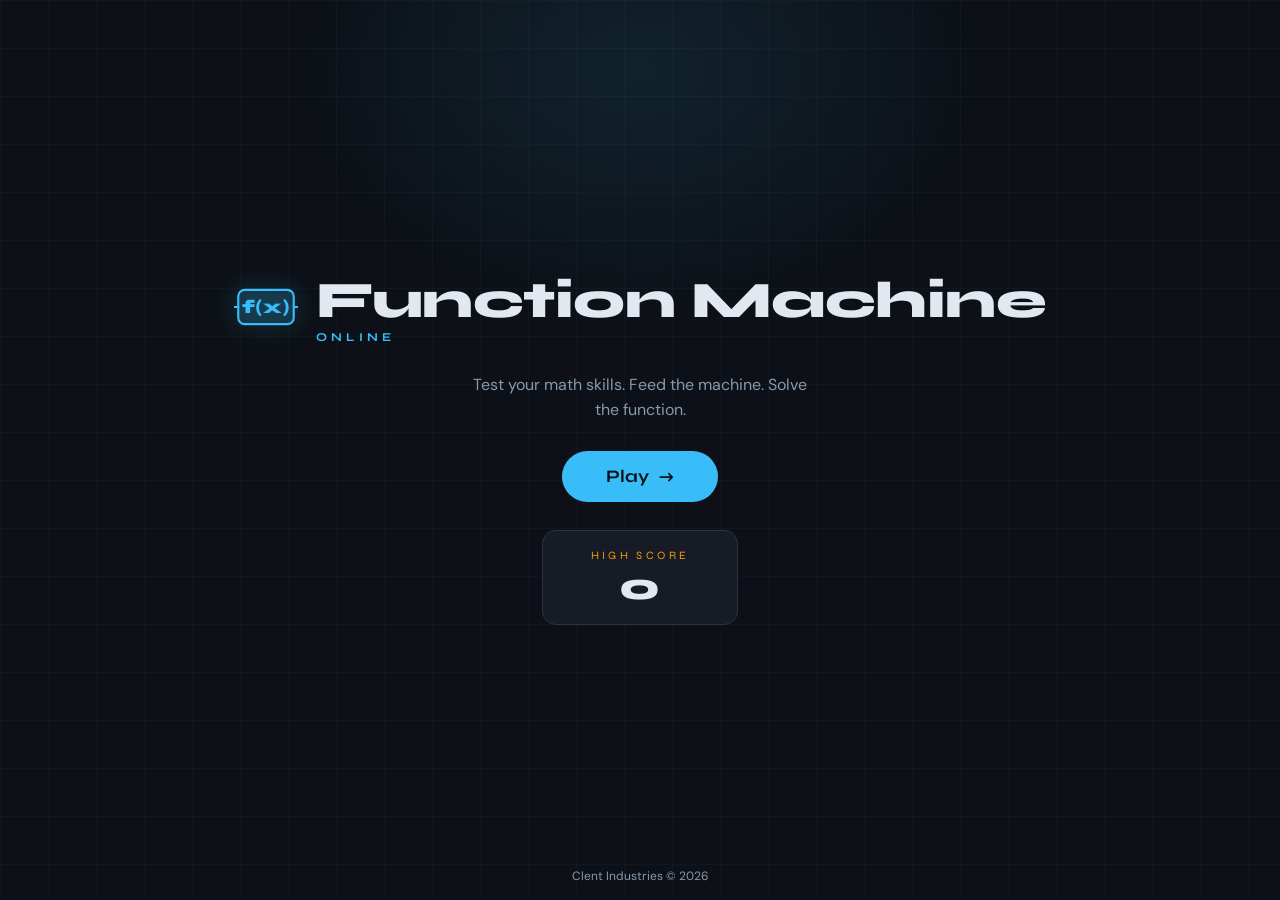
<file: index.html>
<!DOCTYPE html>
<html lang="en">
<head>
  <meta charset="UTF-8" />
  <meta name="viewport" content="width=device-width, initial-scale=1.0"/>
  <title>Function Machine Online</title>
  <link rel="stylesheet" href="styles/style.css" />
  <link href="https://fonts.googleapis.com/css2?family=Syne:wght@400;700;800&family=DM+Sans:wght@300;400;500&display=swap" rel="stylesheet"/>
</head>
<body class="menu-page">

  <div class="bg-grid"></div>
  <div class="bg-glow"></div>

  <main class="menu-container">
    <div class="logo-wrap">
      <div class="logo-icon">
        <svg viewBox="0 0 60 60" fill="none" xmlns="http://www.w3.org/2000/svg">
          <rect x="4" y="14" width="52" height="32" rx="6" fill="var(--accent)" opacity="0.15"/>
          <rect x="4" y="14" width="52" height="32" rx="6" stroke="var(--accent)" stroke-width="2"/>
          <text x="30" y="36" text-anchor="middle" font-family="Syne" font-weight="800" font-size="18" fill="var(--accent)">f(x)</text>
          <path d="M56 30 L64 30" stroke="var(--accent)" stroke-width="2" stroke-linecap="round"/>
          <path d="M-4 30 L4 30" stroke="var(--accent)" stroke-width="2" stroke-linecap="round"/>
        </svg>
      </div>
      <div class="title-block">
        <h1 class="game-title">Function Machine</h1>
        <span class="game-subtitle">ONLINE</span>
      </div>
    </div>

    <p class="tagline">Test your math skills. Feed the machine. Solve the function.</p>

    <button class="play-btn" id="playBtn" onclick="startGame()">
      <span class="btn-text">Play</span>
      <span class="btn-arrow">→</span>
    </button>

    <div class="highscore-card" id="highscoreCard">
      <span class="hs-label">HIGH SCORE</span>
      <span class="hs-value" id="highscoreDisplay">0</span>
    </div>
  </main>

  <footer class="menu-footer">
    <span>Clent Industries &copy; 2026</span>
  </footer>

  <script src="javascript/menu.js"></script>
</body>
</html>
</file>
<file: styles/style.css>
/* =========================================================
   FUNCTION MACHINE ONLINE — style.css
   Color palette: Deep navy + warm teal + soft amber
   ========================================================= */

@import url('https://fonts.googleapis.com/css2?family=Syne:wght@400;700;800&family=DM+Sans:wght@300;400;500&display=swap');

/* ── Variables ─────────────────────────────────────────── */
:root {
  --bg:        #0d1117;
  --surface:   #161b26;
  --surface2:  #1e2636;
  --border:    #2a3347;
  --accent:    #38bdf8;   /* sky teal */
  --accent2:   #f59e0b;   /* amber */
  --accent3:   #34d399;   /* mint green */
  --danger:    #f87171;
  --text:      #e2e8f0;
  --text-muted:#8899aa;
  --radius:    14px;
  --radius-lg: 22px;
  --shadow:    0 8px 32px rgba(0,0,0,0.45);
}

/* ── Reset ─────────────────────────────────────────────── */
*, *::before, *::after { box-sizing: border-box; margin: 0; padding: 0; }

html { font-size: 16px; scroll-behavior: smooth; }

body {
  font-family: 'DM Sans', sans-serif;
  background: var(--bg);
  color: var(--text);
  min-height: 100vh;
  overflow-x: hidden;
}

/* ── Shared Background ─────────────────────────────────── */
.bg-grid {
  position: fixed;
  inset: 0;
  background-image:
    linear-gradient(rgba(56,189,248,0.04) 1px, transparent 1px),
    linear-gradient(90deg, rgba(56,189,248,0.04) 1px, transparent 1px);
  background-size: 48px 48px;
  pointer-events: none;
  z-index: 0;
}

.bg-glow {
  position: fixed;
  top: -20%;
  left: 50%;
  transform: translateX(-50%);
  width: 700px;
  height: 500px;
  background: radial-gradient(ellipse, rgba(56,189,248,0.10) 0%, transparent 70%);
  pointer-events: none;
  z-index: 0;
}

/* =========================================================
   MENU PAGE
   ========================================================= */

.menu-page {
  display: flex;
  flex-direction: column;
  align-items: center;
  justify-content: center;
  min-height: 100vh;
  background: var(--bg);
}

.menu-container {
  position: relative;
  z-index: 1;
  display: flex;
  flex-direction: column;
  align-items: center;
  gap: 28px;
  padding: 48px 32px;
  text-align: center;
  animation: fadeUp 0.7s ease both;
}

/* Logo + Title */
.logo-wrap {
  display: flex;
  align-items: center;
  gap: 18px;
}

.logo-icon svg {
  width: 64px;
  height: 64px;
  filter: drop-shadow(0 0 12px rgba(56,189,248,0.4));
  animation: pulse-glow 3s ease-in-out infinite;
}

.title-block {
  display: flex;
  flex-direction: column;
  align-items: flex-start;
}

.game-title {
  font-family: 'Syne', sans-serif;
  font-weight: 800;
  font-size: clamp(2rem, 5vw, 3.2rem);
  color: var(--text);
  line-height: 1;
  letter-spacing: -0.5px;
}

.game-subtitle {
  font-family: 'Syne', sans-serif;
  font-weight: 700;
  font-size: 0.75rem;
  letter-spacing: 0.35em;
  color: var(--accent);
  text-transform: uppercase;
  margin-top: 4px;
}

/* Tagline */
.tagline {
  font-size: 1rem;
  color: var(--text-muted);
  max-width: 360px;
  line-height: 1.6;
}

/* Play Button */
.play-btn {
  display: inline-flex;
  align-items: center;
  gap: 10px;
  padding: 15px 44px;
  background: var(--accent);
  color: #0d1117;
  border: none;
  border-radius: 50px;
  font-family: 'Syne', sans-serif;
  font-weight: 700;
  font-size: 1.1rem;
  cursor: pointer;
  transition: transform 0.18s ease, box-shadow 0.18s ease, background 0.18s ease;
  box-shadow: 0 0 0 0 rgba(56,189,248,0.5);
  position: relative;
  overflow: hidden;
}

.play-btn::before {
  content: '';
  position: absolute;
  inset: 0;
  background: rgba(255,255,255,0.12);
  opacity: 0;
  transition: opacity 0.2s;
}

.play-btn:hover {
  transform: translateY(-3px);
  box-shadow: 0 6px 28px rgba(56,189,248,0.45);
}
.play-btn:hover::before { opacity: 1; }
.play-btn:active { transform: translateY(0); }

.play-btn.small {
  padding: 12px 32px;
  font-size: 0.95rem;
}

.btn-arrow {
  transition: transform 0.2s ease;
  display: inline-block;
}
.play-btn:hover .btn-arrow { transform: translateX(4px); }

/* Highscore Card */
.highscore-card {
  display: flex;
  flex-direction: column;
  align-items: center;
  gap: 6px;
  background: var(--surface);
  border: 1px solid var(--border);
  border-radius: var(--radius);
  padding: 18px 48px;
  animation: fadeUp 0.9s ease both;
}

.hs-label {
  font-family: 'Syne', sans-serif;
  font-size: 0.7rem;
  letter-spacing: 0.3em;
  color: var(--accent2);
  text-transform: uppercase;
}

.hs-value {
  font-family: 'Syne', sans-serif;
  font-weight: 800;
  font-size: 2.4rem;
  color: var(--text);
  line-height: 1;
}

/* Footer */
.menu-footer {
  position: fixed;
  bottom: 16px;
  left: 0; right: 0;
  text-align: center;
  font-size: 0.75rem;
  color: var(--text-muted);
  z-index: 1;
}


/* =========================================================
   GAME PAGE
   ========================================================= */

.game-page {
  min-height: 100vh;
  background: var(--bg);
  display: flex;
  flex-direction: column;
}

/* HUD */
.game-hud {
  position: relative;
  z-index: 10;
  display: flex;
  align-items: center;
  justify-content: space-between;
  padding: 14px 28px;
  background: var(--surface);
  border-bottom: 1px solid var(--border);
  backdrop-filter: blur(8px);
}

.back-btn {
  background: transparent;
  border: 1px solid var(--border);
  color: var(--text-muted);
  border-radius: 8px;
  padding: 7px 16px;
  font-family: 'DM Sans', sans-serif;
  font-size: 0.85rem;
  cursor: pointer;
  transition: color 0.2s, border-color 0.2s;
}
.back-btn:hover { color: var(--text); border-color: var(--accent); }

.hud-stats {
  display: flex;
  gap: 14px;
}

.stat-chip {
  display: flex;
  flex-direction: column;
  align-items: center;
  background: var(--surface2);
  border: 1px solid var(--border);
  border-radius: 10px;
  padding: 6px 20px;
  min-width: 80px;
}

.stat-label {
  font-family: 'Syne', sans-serif;
  font-size: 0.6rem;
  letter-spacing: 0.25em;
  color: var(--text-muted);
}

.stat-value {
  font-family: 'Syne', sans-serif;
  font-weight: 800;
  font-size: 1.4rem;
  color: var(--text);
  line-height: 1.2;
  transition: color 0.3s;
}

.timer-chip .stat-value { color: var(--accent3); }
.timer-chip.urgent .stat-value { color: var(--danger); animation: tick 1s steps(1) infinite; }

/* Game Container */
.game-container {
  position: relative;
  z-index: 1;
  flex: 1;
  display: flex;
  flex-direction: column;
  align-items: center;
  justify-content: center;
  gap: 28px;
  padding: 32px 20px 48px;
}

/* Machine Wrapper */
.machine-wrapper {
  width: 100%;
  max-width: 600px;
}

.machine-card {
  display: flex;
  align-items: center;
  justify-content: center;
  gap: 0;
  animation: slideIn 0.4s cubic-bezier(0.34,1.56,0.64,1) both;
}

.machine-arrow {
  display: flex;
  flex-direction: column;
  align-items: center;
  gap: 4px;
  flex-shrink: 0;
}

.machine-arrow svg {
  width: 80px;
  height: 20px;
}

.arrow-in { padding-right: 4px; }
.arrow-out { padding-left: 4px; }

.input-label, .output-label {
  font-family: 'Syne', sans-serif;
  font-size: 0.8rem;
  font-weight: 700;
  color: var(--accent);
}

.output-label { color: var(--accent2); }

/* Machine Body */
.machine-body {
  background: var(--surface);
  border: 2px solid var(--border);
  border-radius: var(--radius-lg);
  width: 220px;
  height: 160px;
  display: flex;
  align-items: center;
  justify-content: center;
  overflow: hidden;
  position: relative;
  box-shadow: var(--shadow), inset 0 0 40px rgba(56,189,248,0.05);
  transition: border-color 0.3s;
}
.machine-body:hover { border-color: var(--accent); }

.machine-placeholder {
  display: flex;
  flex-direction: column;
  align-items: center;
  gap: 6px;
}

.func-label {
  font-family: 'DM Sans', sans-serif;
  font-size: 0.75rem;
  color: var(--text-muted);
}

.func-rule {
  font-family: 'Syne', sans-serif;
  font-weight: 800;
  font-size: 1.6rem;
  color: var(--accent);
  letter-spacing: -0.5px;
}

#machineImg {
  width: 100%;
  height: 100%;
  object-fit: cover;
  border-radius: calc(var(--radius-lg) - 2px);
}

/* Input Area */
.input-area {
  display: flex;
  flex-direction: column;
  align-items: center;
  gap: 10px;
  width: 100%;
  max-width: 460px;
}

.input-hint {
  font-size: 0.82rem;
  color: var(--text-muted);
}

.input-row {
  display: flex;
  gap: 10px;
  width: 100%;
}

.answer-input {
  flex: 1;
  background: var(--surface);
  border: 1.5px solid var(--border);
  border-radius: var(--radius);
  color: var(--text);
  font-family: 'Syne', sans-serif;
  font-weight: 700;
  font-size: 1.15rem;
  padding: 13px 18px;
  outline: none;
  transition: border-color 0.2s, box-shadow 0.2s;
  appearance: textfield;
  -moz-appearance: textfield;
}
.answer-input::-webkit-inner-spin-button,
.answer-input::-webkit-outer-spin-button { -webkit-appearance: none; }

.answer-input:focus {
  border-color: var(--accent);
  box-shadow: 0 0 0 3px rgba(56,189,248,0.15);
}

.answer-input.correct { border-color: var(--accent3); box-shadow: 0 0 0 3px rgba(52,211,153,0.2); }
.answer-input.wrong   { border-color: var(--danger);  box-shadow: 0 0 0 3px rgba(248,113,113,0.2); }

.submit-btn {
  background: var(--accent);
  color: #0d1117;
  border: none;
  border-radius: var(--radius);
  font-family: 'Syne', sans-serif;
  font-weight: 700;
  font-size: 0.95rem;
  padding: 13px 28px;
  cursor: pointer;
  transition: transform 0.15s, box-shadow 0.15s, background 0.2s;
  white-space: nowrap;
}
.submit-btn:hover {
  transform: translateY(-2px);
  box-shadow: 0 4px 18px rgba(56,189,248,0.4);
}
.submit-btn:active { transform: translateY(0); }
.submit-btn:disabled { opacity: 0.5; cursor: not-allowed; }

/* Feedback */
.feedback-msg {
  font-family: 'Syne', sans-serif;
  font-weight: 700;
  font-size: 0.9rem;
  min-height: 22px;
  transition: all 0.3s;
  letter-spacing: 0.05em;
}
.feedback-msg.correct { color: var(--accent3); }
.feedback-msg.wrong   { color: var(--danger); }

/* Question Counter */
.question-counter {
  font-size: 0.78rem;
  color: var(--text-muted);
  letter-spacing: 0.05em;
}


/* =========================================================
   GAME OVER OVERLAY
   ========================================================= */

.overlay {
  position: fixed;
  inset: 0;
  background: rgba(13,17,23,0.85);
  backdrop-filter: blur(6px);
  display: flex;
  align-items: center;
  justify-content: center;
  z-index: 100;
  opacity: 0;
  pointer-events: none;
  transition: opacity 0.4s ease;
}

.overlay.active {
  opacity: 1;
  pointer-events: all;
}

.overlay-card {
  background: var(--surface);
  border: 1px solid var(--border);
  border-radius: var(--radius-lg);
  padding: 44px 48px;
  text-align: center;
  display: flex;
  flex-direction: column;
  align-items: center;
  gap: 20px;
  box-shadow: var(--shadow);
  transform: scale(0.9);
  transition: transform 0.4s cubic-bezier(0.34,1.56,0.64,1);
  max-width: 380px;
  width: 90%;
}

.overlay.active .overlay-card { transform: scale(1); }

.overlay-title {
  font-family: 'Syne', sans-serif;
  font-weight: 800;
  font-size: 1.8rem;
  color: var(--text);
}

.overlay-score {
  display: flex;
  flex-direction: column;
  align-items: center;
  gap: 4px;
}

.ov-label {
  font-size: 0.7rem;
  letter-spacing: 0.3em;
  text-transform: uppercase;
  color: var(--text-muted);
}

.ov-value {
  font-family: 'Syne', sans-serif;
  font-weight: 800;
  font-size: 3rem;
  color: var(--accent);
  line-height: 1;
}

.ov-hs-label {
  font-size: 0.85rem;
  color: var(--accent2);
  font-family: 'Syne', sans-serif;
  font-weight: 700;
}

.overlay-btns {
  display: flex;
  flex-direction: column;
  gap: 10px;
  width: 100%;
  align-items: center;
}

.back-btn-lg {
  background: transparent;
  border: 1.5px solid var(--border);
  color: var(--text-muted);
  border-radius: 50px;
  padding: 11px 36px;
  font-family: 'Syne', sans-serif;
  font-weight: 700;
  font-size: 0.9rem;
  cursor: pointer;
  transition: color 0.2s, border-color 0.2s;
}
.back-btn-lg:hover { color: var(--text); border-color: var(--accent); }


/* =========================================================
   ANIMATIONS
   ========================================================= */

@keyframes fadeUp {
  from { opacity: 0; transform: translateY(24px); }
  to   { opacity: 1; transform: translateY(0); }
}

@keyframes slideIn {
  from { opacity: 0; transform: translateY(30px) scale(0.95); }
  to   { opacity: 1; transform: translateY(0) scale(1); }
}

@keyframes pulse-glow {
  0%, 100% { filter: drop-shadow(0 0 10px rgba(56,189,248,0.35)); }
  50%       { filter: drop-shadow(0 0 22px rgba(56,189,248,0.65)); }
}

@keyframes tick {
  0%  { opacity: 1; }
  50% { opacity: 0.4; }
}

@keyframes shake {
  0%, 100% { transform: translateX(0); }
  20%       { transform: translateX(-8px); }
  40%       { transform: translateX(8px); }
  60%       { transform: translateX(-6px); }
  80%       { transform: translateX(6px); }
}

@keyframes pop {
  0%   { transform: scale(1); }
  50%  { transform: scale(1.12); }
  100% { transform: scale(1); }
}

.shake  { animation: shake 0.4s ease; }
.pop    { animation: pop 0.3s ease; }

/* ── Machine swap animation ────────────────────────────── */
.machine-exit {
  animation: machineOut 0.25s ease forwards;
}
.machine-enter {
  animation: machineIn 0.35s cubic-bezier(0.34,1.56,0.64,1) both;
}

@keyframes machineOut {
  to { opacity: 0; transform: scale(0.9) translateY(-10px); }
}
@keyframes machineIn {
  from { opacity: 0; transform: scale(0.85) translateY(20px); }
  to   { opacity: 1; transform: scale(1) translateY(0); }
}

/* =========================================================
   RESPONSIVE — Mobile First
   ========================================================= */

/* ── Tablet & small desktop (max 768px) ─────────────────── */
@media (max-width: 768px) {

  /* Menu */
  .menu-container {
    gap: 22px;
    padding: 36px 24px;
  }

  .logo-wrap {
    flex-direction: column;
    align-items: center;
    gap: 12px;
  }

  .title-block {
    align-items: center;
  }

  .game-title {
    font-size: clamp(1.8rem, 7vw, 2.6rem);
    text-align: center;
  }

  .tagline {
    font-size: 0.92rem;
    max-width: 300px;
  }

  .highscore-card {
    padding: 16px 40px;
  }

  /* Game HUD */
  .game-hud {
    padding: 10px 16px;
  }

  .stat-chip {
    padding: 5px 14px;
    min-width: 68px;
  }

  .stat-value {
    font-size: 1.2rem;
  }

  /* Machine */
  .machine-body {
    width: 190px;
    height: 140px;
  }

  .machine-arrow svg {
    width: 60px;
  }

  /* Input area */
  .input-area {
    max-width: 100%;
    padding: 0 8px;
  }

  /* Overlay */
  .overlay-card {
    padding: 36px 32px;
  }
}

/* ── Phone (max 480px) ──────────────────────────────────── */
@media (max-width: 480px) {

  html {
    font-size: 15px;
  }

  /* Menu page */
  .menu-page {
    justify-content: center;
    padding-bottom: 48px;
  }

  .menu-container {
    gap: 20px;
    padding: 28px 20px 16px;
    width: 100%;
  }

  .logo-icon svg {
    width: 52px;
    height: 52px;
  }

  .game-title {
    font-size: clamp(1.6rem, 8vw, 2.2rem);
  }

  .game-subtitle {
    font-size: 0.65rem;
    letter-spacing: 0.28em;
  }

  .tagline {
    font-size: 0.85rem;
    max-width: 260px;
  }

  .play-btn {
    width: 100%;
    max-width: 280px;
    justify-content: center;
    padding: 14px 32px;
    font-size: 1rem;
  }

  .highscore-card {
    width: 100%;
    max-width: 280px;
    padding: 14px 24px;
  }

  .hs-value {
    font-size: 2rem;
  }

  .menu-footer {
    font-size: 0.68rem;
    bottom: 10px;
  }

  /* Game HUD — tighter on phones */
  .game-hud {
    padding: 8px 12px;
  }

  .back-btn {
    padding: 6px 12px;
    font-size: 0.78rem;
  }

  .hud-stats {
    gap: 8px;
  }

  .stat-chip {
    padding: 4px 10px;
    min-width: 58px;
    border-radius: 8px;
  }

  .stat-label {
    font-size: 0.52rem;
    letter-spacing: 0.18em;
  }

  .stat-value {
    font-size: 1.05rem;
  }

  /* Game container — less vertical gap on small screens */
  .game-container {
    gap: 20px;
    padding: 20px 14px 36px;
    justify-content: flex-start;
    padding-top: 28px;
  }

  /* Machine — shrink arrows and body */
  .machine-wrapper {
    max-width: 100%;
  }

  .machine-card {
    gap: 0;
  }

  .machine-body {
    width: 150px;
    height: 110px;
    border-radius: 14px;
  }

  .machine-arrow svg {
    width: 40px;
    height: 16px;
  }

  .input-label,
  .output-label {
    font-size: 0.68rem;
  }

  .func-label {
    font-size: 0.65rem;
  }

  .func-rule {
    font-size: 1.25rem;
  }

  /* Input area — stack on very small screens */
  .input-area {
    gap: 8px;
    padding: 0 4px;
  }

  .input-hint {
    font-size: 0.75rem;
    text-align: center;
  }

  .input-row {
    flex-direction: column;
    gap: 8px;
  }

  .answer-input {
    font-size: 1.05rem;
    padding: 14px 16px;
    text-align: center;
    border-radius: 12px;
  }

  .submit-btn {
    width: 100%;
    padding: 14px;
    font-size: 0.95rem;
    border-radius: 12px;
  }

  .feedback-msg {
    font-size: 0.82rem;
    text-align: center;
  }

  .question-counter {
    font-size: 0.72rem;
  }

  /* Overlay on phones */
  .overlay-card {
    padding: 28px 20px;
    gap: 16px;
    border-radius: 18px;
    width: 92%;
  }

  .overlay-title {
    font-size: 1.45rem;
  }

  .ov-value {
    font-size: 2.4rem;
  }

  .ov-hs-label {
    font-size: 0.78rem;
  }

  .play-btn.small {
    width: 100%;
    max-width: 240px;
    justify-content: center;
    padding: 13px 24px;
  }

  .back-btn-lg {
    padding: 10px 28px;
    font-size: 0.82rem;
  }
}

/* ── Very small phones (max 360px) ─────────────────────── */
@media (max-width: 360px) {

  .game-title {
    font-size: 1.45rem;
  }

  .machine-body {
    width: 120px;
    height: 90px;
  }

  .machine-arrow svg {
    width: 30px;
  }

  .func-rule {
    font-size: 1rem;
  }

  .stat-value {
    font-size: 0.95rem;
  }

  .overlay-card {
    padding: 22px 16px;
  }

  .ov-value {
    font-size: 2rem;
  }
}

/* ── Touch devices: remove hover effects that feel wrong ── */
@media (hover: none) and (pointer: coarse) {
  .play-btn:hover {
    transform: none;
    box-shadow: none;
  }
  .play-btn:hover::before {
    opacity: 0;
  }
  .play-btn:active {
    transform: scale(0.97);
    box-shadow: 0 4px 16px rgba(56,189,248,0.35);
  }

  .submit-btn:hover {
    transform: none;
    box-shadow: none;
  }
  .submit-btn:active {
    transform: scale(0.97);
  }

  .back-btn:hover {
    color: var(--text-muted);
    border-color: var(--border);
  }
  .back-btn:active {
    color: var(--text);
    border-color: var(--accent);
  }
}
</file>
